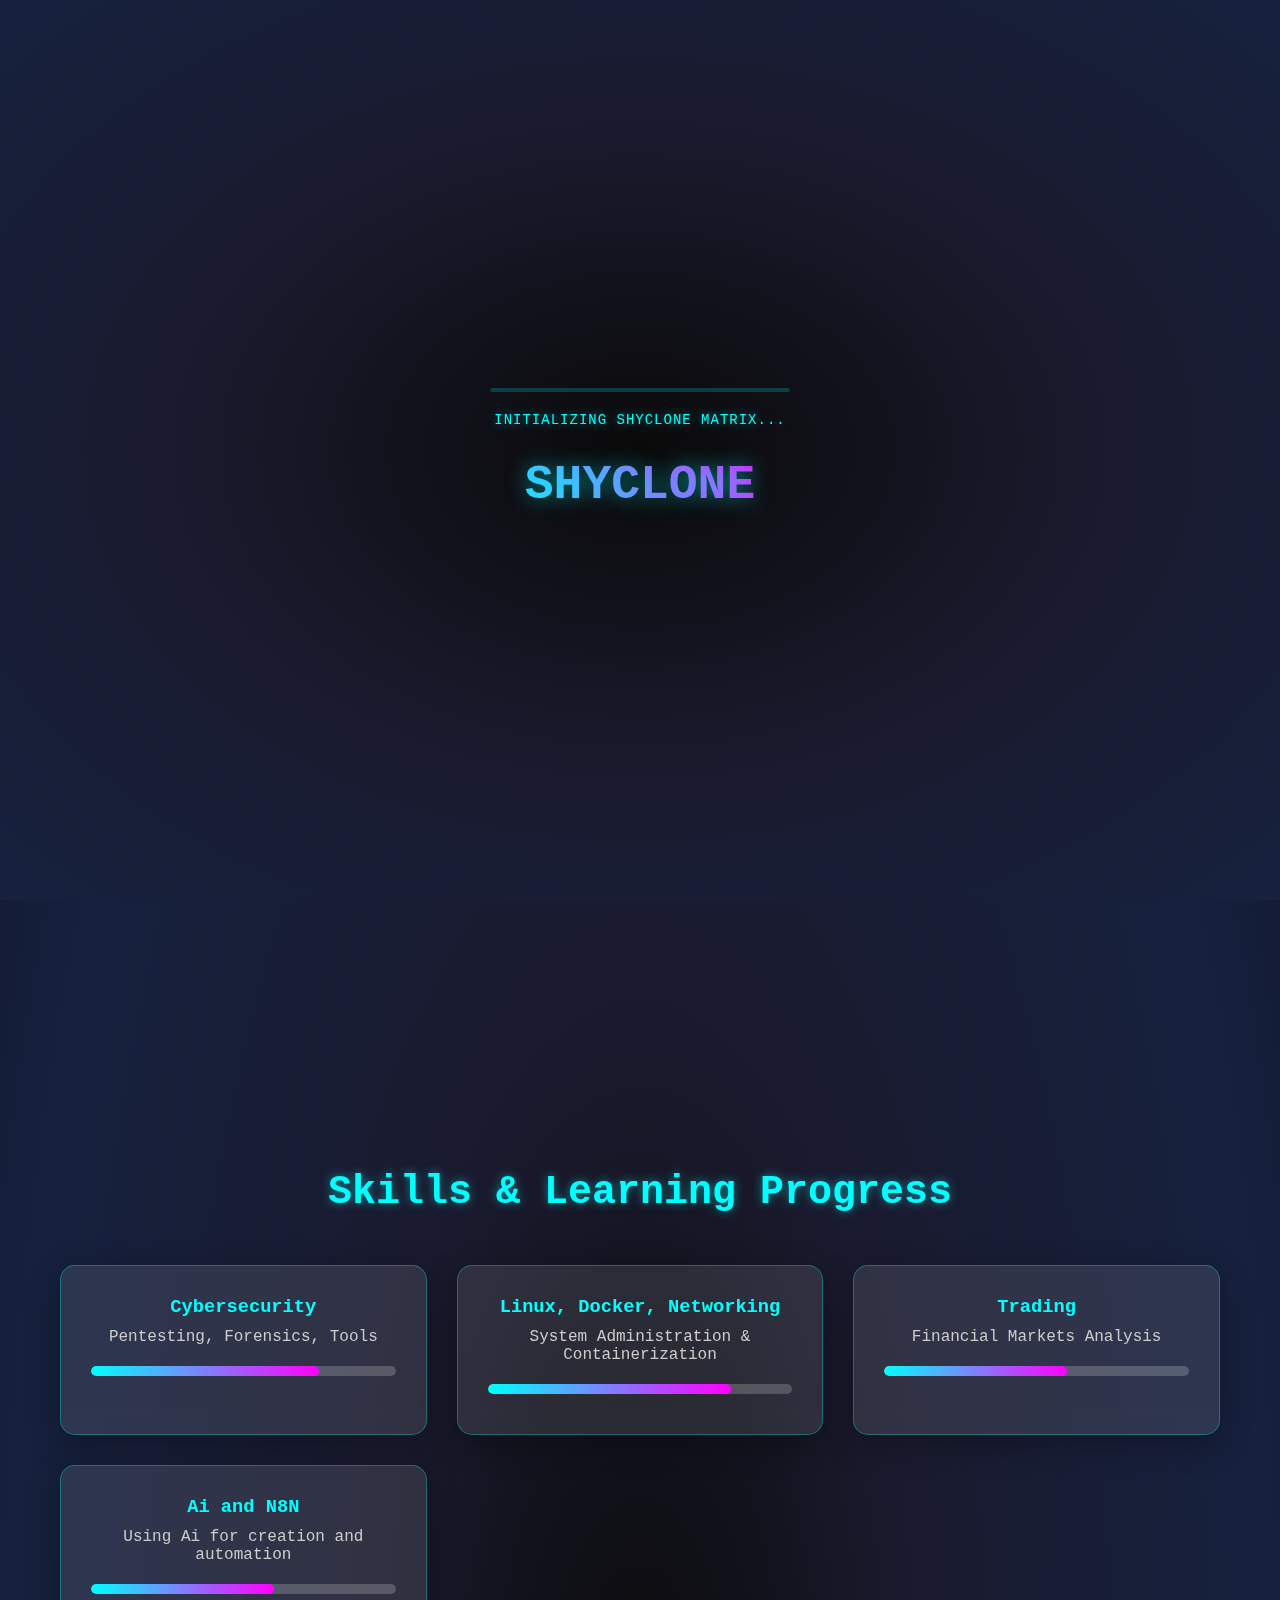
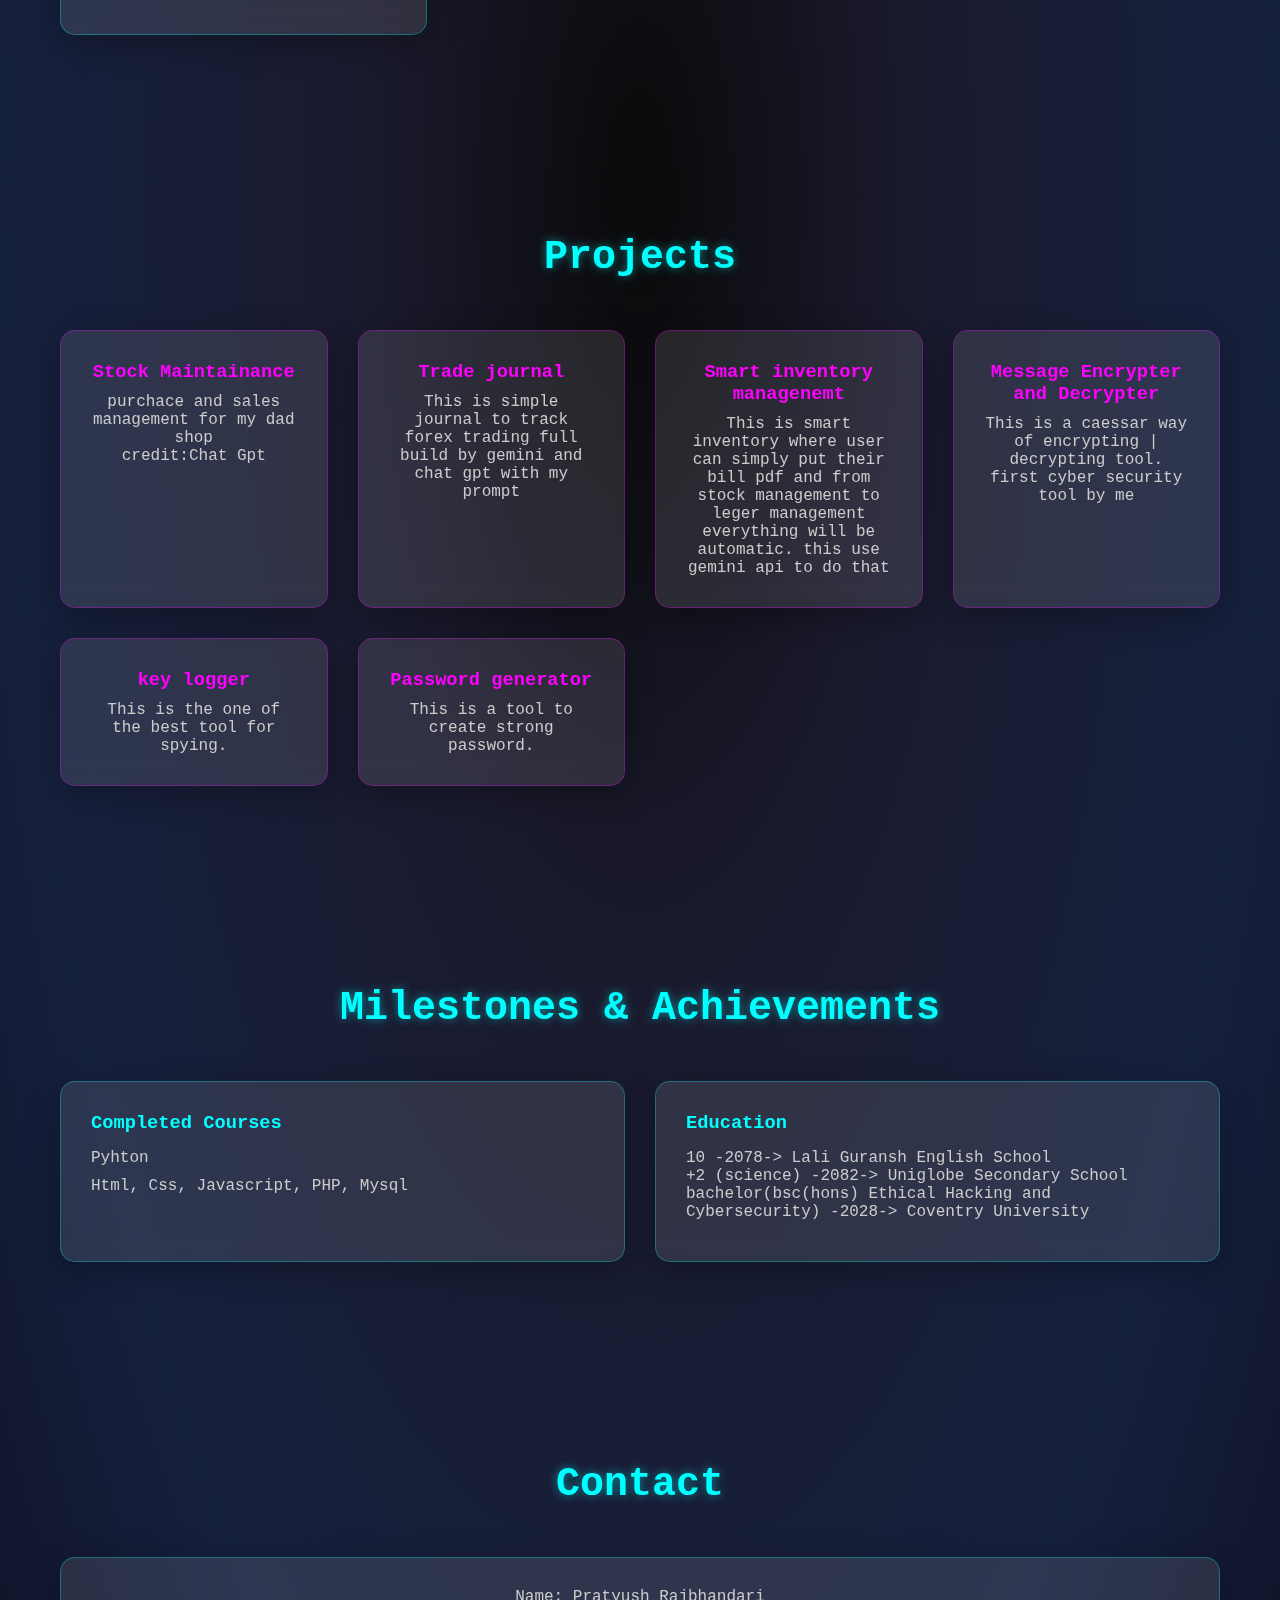
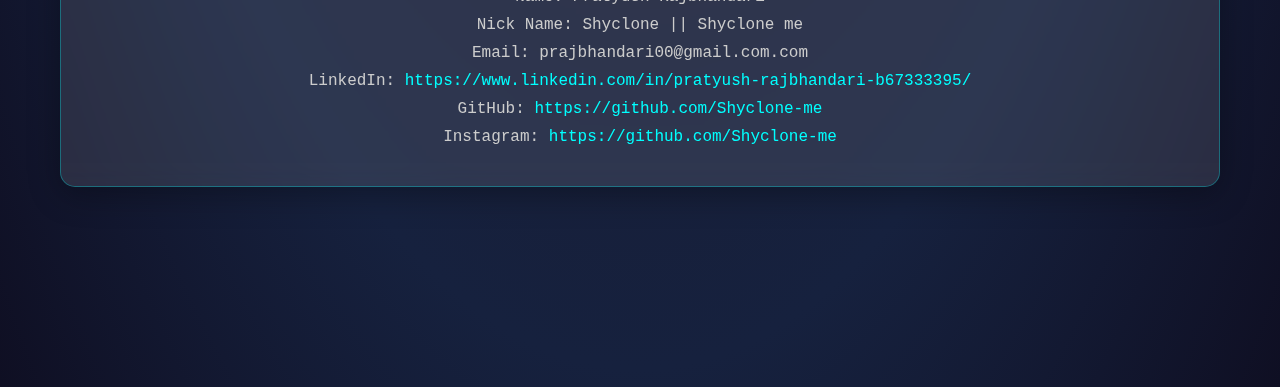
<file: shyclone-dashboard/index.html>
<!DOCTYPE html>
<html lang="en">
<head>
    <meta charset="UTF-8">
    <meta name="viewport" content="width=device-width, initial-scale=1.0">
    <title>Shyclone</title>
    <link rel="stylesheet" href="styles.css">
</head>
<body>
    <!-- Cyberpunk Background Elements -->
    <div class="digital-grid"></div>
    <div class="circuit-patterns"></div>
    <div class="matrix-rain">
        <div class="rain-column"></div>
        <div class="rain-column"></div>
        <div class="rain-column"></div>
        <div class="rain-column"></div>
        <div class="rain-column"></div>
        <div class="rain-column"></div>
        <div class="rain-column"></div>
        <div class="rain-column"></div>
        <div class="rain-column"></div>
    </div>
    <div class="network-nodes">
        <div class="node"></div>
        <div class="node"></div>
        <div class="node"></div>
        <div class="node"></div>
        <div class="node"></div>
        <div class="node"></div>
    </div>
    <div class="floating-icons">
        <div class="icon">🛡️</div>
        <div class="icon">🔒</div>
        <div class="icon">📡</div>
        <div class="icon">⚡</div>
    </div>
    <div class="particles">
        <div class="particle"></div>
        <div class="particle"></div>
        <div class="particle"></div>
        <div class="particle"></div>
        <div class="particle"></div>
        <div class="particle"></div>
        <div class="particle"></div>
        <div class="particle"></div>
        <div class="particle"></div>
        <div class="particle"></div>
    </div>
    <div class="holographic-elements">
        <div class="holo-panel"></div>
        <div class="holo-panel"></div>
    </div>
    <div class="glass-layer"></div>
    <div class="parallax-layer"></div>

    <div class="container">
        <!-- Hero Section -->
        <section class="hero">
            <div class="hero-content">
                <div class="avatar">
                    <img src="mobile mero 2609.jpg" alt="Shyclone Avatar" class="avatar-img">
                </div>
                <h1 class="name">Pratyush Rajbhandari</h1>
                <h2 class="title">Ethical Hacker | Python & Web Developer | Trader  </h2>
                <p class="subline">“Building secure systems, smart tools, and future-ready technology.”</p>
            </div>
            <div class="matrix-bg"></div>
        </section>

        <!-- Skills & Learning Progress -->
        <section class="skills">
            <h2>Skills & Learning Progress</h2>
            <div class="skill-cards">
                <div class="skill-card">
                    <h3>Cybersecurity</h3>
                    <p>Pentesting, Forensics, Tools</p>
                    <div class="progress-bar">
                        <div class="progress" style="width: 75%;"></div>
                    </div>
                </div>
                <div class="skill-card">
                    <h3>Linux, Docker, Networking</h3>
                    <p>System Administration & Containerization</p>
                    <div class="progress-bar">
                        <div class="progress" style="width: 80%;"></div>
                    </div>
                </div>
                <div class="skill-card">
                    <h3>Trading </h3>
                    <p>Financial Markets Analysis</p>
                    <div class="progress-bar">
                        <div class="progress" style="width: 60%;"></div>
                    </div>
                </div>

                <div class="skill-card">
                    <h3>Ai and N8N</h3>
                    <p>Using Ai for creation and automation</p>
                    <div class="progress-bar">
                        <div class="progress" style="width: 60%;"></div>
                    </div>
                </div>



            </div>
        </section>

       
        <section class="projects">
            <h2> Projects</h2>
            <div class="project-cards">
                <a class="project-card" href="https://knpmachinery.netlify.app/" target="_blank">
                    <h3>Stock Maintainance</h3>
                    <p>purchace and sales management for my dad shop<br> credit:Chat Gpt</p>
                </a>
                <a class="project-card" href="https://journal-trade.netlify.app/" target="_blank">
                    <h3>Trade journal</h3>
                    <p>This is simple journal to track forex trading full build by gemini and chat gpt with my prompt</p>
                </a>
                <a class="project-card" href="https://smartinventorymanagementsystem.netlify.app/" target="_blank">
                    <h3>Smart inventory managenemt</h3>
                    <p>This is smart inventory where user can simply put their bill pdf and from stock management to leger management everything will be automatic. this use gemini api to do that </p>
                </a>
                <a class="project-card" href="https://github.com/Shyclone-me/Encrypt-decrypt" target="_blank">
                    <h3>Message Encrypter and Decrypter</h3>
                    <p>This is a caessar way of encrypting | decrypting tool. first cyber security tool by me</p>
                </a>
                <a class="project-card" href="https://github.com/Shyclone-me/keylogger" target="_blank">
                    <h3>key logger </h3>
                    <p>This is the one of the best tool for spying.</p>
                </a>
                <a class="project-card" href="https://github.com/Shyclone-me/passwordgenerator" target="_blank">
                    <h3>Password generator </h3>
                    <p>This is a tool to create strong password.</p>
                </a>
            </div>
        </section>

        <!-- Milestones & Achievements -->
        <section class="milestones">
            <h2>Milestones & Achievements</h2>
            <div class="milestone-cards">
                <div class="milestone-card">
                    <h3>Completed Courses</h3>
                    <p>Pyhton</p>
                    <p>Html, Css, Javascript, PHP, Mysql</p>
                </div>
                <div class="milestone-card">
                    <h3>Education</h3>
                    <p>10 -2078-> Lali Guransh English School <br> +2 (science) -2082-> Uniglobe Secondary School <br> bachelor(bsc(hons) Ethical Hacking and Cybersecurity) -2028-> Coventry University   </p>
                </div>
            </div>
        </section>



        <!-- Contact Section -->
        <section class="contact">
            <h2>Contact</h2>
            <div class="contact-card">
                <p>Name: Pratyush Rajbhandari </p>
                <p>Nick Name: Shyclone || Shyclone me</p>
                <p>Email: prajbhandari00@gmail.com.com</p>
                <p>LinkedIn: <a href="https://www.linkedin.com/in/pratyush-rajbhandari-b67333395/" target="_blank">https://www.linkedin.com/in/pratyush-rajbhandari-b67333395/</a></p>
                <p>GitHub: <a href="https://github.com/Shyclone-me" target="_blank">https://github.com/Shyclone-me</a></p>
                <p>Instagram: <a href="https://github.com/Shyclone-me" target="_blank">https://github.com/Shyclone-me</a></p>
            </div>
        </section>
    </div>
    <script src="script.js"></script>
</body>
</html>
</file>
<file: shyclone-dashboard/styles.css>
/* Reset and Base Styles */
* {
    margin: 0;
    padding: 0;
    box-sizing: border-box;
}

body {
    font-family: 'Courier New', monospace;
    background: radial-gradient(ellipse at center, #0a0a0a 0%, #1a1a2e 30%, #16213e 70%, #0f0f23 100%);
    color: #ffffff;
    overflow-x: hidden;
    min-height: 100vh;
    position: relative;
}

/* Cyberpunk Background Layers */
body::before {
    content: '';
    position: fixed;
    top: 0;
    left: 0;
    width: 100%;
    height: 100%;
    background:
        radial-gradient(circle at 20% 20%, rgba(0, 255, 255, 0.1) 0%, transparent 50%),
        radial-gradient(circle at 80% 80%, rgba(255, 0, 255, 0.1) 0%, transparent 50%),
        linear-gradient(45deg, transparent 40%, rgba(0, 255, 255, 0.05) 50%, transparent 60%),
        linear-gradient(-45deg, transparent 40%, rgba(255, 0, 255, 0.05) 50%, transparent 60%);
    z-index: -2;
    animation: backgroundShift 20s ease-in-out infinite alternate;
}

body::after {
    content: '';
    position: fixed;
    top: 0;
    left: 0;
    width: 100%;
    height: 100%;
    background-image:
        repeating-linear-gradient(90deg, rgba(0, 255, 255, 0.03) 0px, rgba(0, 255, 255, 0.03) 1px, transparent 1px, transparent 20px),
        repeating-linear-gradient(0deg, rgba(255, 0, 255, 0.03) 0px, rgba(255, 0, 255, 0.03) 1px, transparent 1px, transparent 20px);
    z-index: -1;
    animation: gridPulse 10s ease-in-out infinite;
}

/* Digital Grid Overlay */
.digital-grid {
    position: fixed;
    top: 0;
    left: 0;
    width: 100%;
    height: 100%;
    background-image:
        linear-gradient(rgba(0, 255, 255, 0.1) 1px, transparent 1px),
        linear-gradient(90deg, rgba(0, 255, 255, 0.1) 1px, transparent 1px);
    background-size: 50px 50px;
    z-index: -3;
    animation: gridMove 30s linear infinite;
}

/* Circuit Patterns */
.circuit-patterns {
    position: fixed;
    top: 0;
    left: 0;
    width: 100%;
    height: 100%;
    background-image: url('data:image/svg+xml,<svg xmlns="http://www.w3.org/2000/svg" viewBox="0 0 100 100"><path d="M10 10 L90 10 L90 90 L10 90 Z" stroke="rgba(0,255,255,0.2)" stroke-width="0.5" fill="none"/><circle cx="20" cy="20" r="2" fill="rgba(255,0,255,0.3)"/><circle cx="80" cy="80" r="2" fill="rgba(0,255,255,0.3)"/><line x1="20" y1="20" x2="50" y2="50" stroke="rgba(0,255,255,0.2)" stroke-width="0.5"/><line x1="50" y1="50" x2="80" y2="80" stroke="rgba(255,0,255,0.2)" stroke-width="0.5"/></svg>');
    background-size: 200px 200px;
    opacity: 0.3;
    z-index: -4;
    animation: circuitFlow 15s ease-in-out infinite;
}

/* Matrix Rain Effect */
.matrix-rain {
    position: fixed;
    top: 0;
    left: 0;
    width: 100%;
    height: 100%;
    overflow: hidden;
    z-index: -5;
}

.matrix-rain .rain-column {
    position: absolute;
    top: -100px;
    width: 2px;
    height: 100px;
    background: linear-gradient(to bottom, transparent, rgba(0, 255, 255, 0.8), transparent);
    animation: matrixFall 3s linear infinite;
}

.matrix-rain .rain-column:nth-child(1) { left: 10%; animation-delay: 0s; }
.matrix-rain .rain-column:nth-child(2) { left: 20%; animation-delay: 0.5s; }
.matrix-rain .rain-column:nth-child(3) { left: 30%; animation-delay: 1s; }
.matrix-rain .rain-column:nth-child(4) { left: 40%; animation-delay: 1.5s; }
.matrix-rain .rain-column:nth-child(5) { left: 50%; animation-delay: 2s; }
.matrix-rain .rain-column:nth-child(6) { left: 60%; animation-delay: 2.5s; }
.matrix-rain .rain-column:nth-child(7) { left: 70%; animation-delay: 3s; }
.matrix-rain .rain-column:nth-child(8) { left: 80%; animation-delay: 3.5s; }
.matrix-rain .rain-column:nth-child(9) { left: 90%; animation-delay: 4s; }

/* Network Nodes */
.network-nodes {
    position: fixed;
    top: 0;
    left: 0;
    width: 100%;
    height: 100%;
    z-index: -6;
}

.network-nodes .node {
    position: absolute;
    width: 4px;
    height: 4px;
    background: rgba(0, 255, 255, 0.6);
    border-radius: 50%;
    box-shadow: 0 0 10px rgba(0, 255, 255, 0.8);
    animation: nodePulse 4s ease-in-out infinite;
}

.network-nodes .node:nth-child(1) { top: 20%; left: 15%; animation-delay: 0s; }
.network-nodes .node:nth-child(2) { top: 40%; left: 35%; animation-delay: 1s; }
.network-nodes .node:nth-child(3) { top: 60%; left: 55%; animation-delay: 2s; }
.network-nodes .node:nth-child(4) { top: 80%; left: 75%; animation-delay: 3s; }
.network-nodes .node:nth-child(5) { top: 30%; left: 85%; animation-delay: 0.5s; }
.network-nodes .node:nth-child(6) { top: 70%; left: 25%; animation-delay: 1.5s; }

/* Floating Security Icons */
.floating-icons {
    position: fixed;
    top: 0;
    left: 0;
    width: 100%;
    height: 100%;
    z-index: -7;
}

.floating-icons .icon {
    position: absolute;
    font-size: 24px;
    color: rgba(255, 0, 255, 0.4);
    animation: floatIcon 20s ease-in-out infinite;
}

.floating-icons .icon:nth-child(1) { top: 10%; left: 10%; content: '🛡️'; animation-delay: 0s; }
.floating-icons .icon:nth-child(2) { top: 20%; left: 80%; content: '🔒'; animation-delay: 5s; }
.floating-icons .icon:nth-child(3) { top: 70%; left: 20%; content: '📡'; animation-delay: 10s; }
.floating-icons .icon:nth-child(4) { top: 50%; left: 60%; content: '⚡'; animation-delay: 15s; }

/* Particle Effects */
.particles {
    position: fixed;
    top: 0;
    left: 0;
    width: 100%;
    height: 100%;
    z-index: -8;
}

.particles .particle {
    position: absolute;
    width: 2px;
    height: 2px;
    background: rgba(0, 255, 255, 0.5);
    border-radius: 50%;
    animation: particleFloat 10s linear infinite;
}

.particles .particle:nth-child(1) { top: 10%; left: 20%; animation-delay: 0s; }
.particles .particle:nth-child(2) { top: 30%; left: 40%; animation-delay: 1s; }
.particles .particle:nth-child(3) { top: 50%; left: 60%; animation-delay: 2s; }
.particles .particle:nth-child(4) { top: 70%; left: 80%; animation-delay: 3s; }
.particles .particle:nth-child(5) { top: 90%; left: 30%; animation-delay: 4s; }
.particles .particle:nth-child(6) { top: 20%; left: 70%; animation-delay: 5s; }
.particles .particle:nth-child(7) { top: 40%; left: 10%; animation-delay: 6s; }
.particles .particle:nth-child(8) { top: 60%; left: 90%; animation-delay: 7s; }
.particles .particle:nth-child(9) { top: 80%; left: 50%; animation-delay: 8s; }
.particles .particle:nth-child(10) { top: 15%; left: 85%; animation-delay: 9s; }

/* Holographic Interface Elements */
.holographic-elements {
    position: fixed;
    top: 0;
    left: 0;
    width: 100%;
    height: 100%;
    z-index: -9;
}

.holographic-elements .holo-panel {
    position: absolute;
    width: 200px;
    height: 100px;
    background: rgba(0, 255, 255, 0.1);
    border: 1px solid rgba(0, 255, 255, 0.3);
    border-radius: 10px;
    backdrop-filter: blur(5px);
    animation: holoGlow 8s ease-in-out infinite;
}

.holographic-elements .holo-panel:nth-child(1) { top: 10%; left: 5%; animation-delay: 0s; }
.holographic-elements .holo-panel:nth-child(2) { top: 60%; right: 5%; animation-delay: 4s; }

/* Glassmorphism Layers */
.glass-layer {
    position: fixed;
    top: 0;
    left: 0;
    width: 100%;
    height: 100%;
    background: rgba(255, 255, 255, 0.05);
    backdrop-filter: blur(1px);
    z-index: -10;
}

/* 3D Parallax Illusion */
.parallax-layer {
    position: fixed;
    top: 0;
    left: 0;
    width: 100%;
    height: 100%;
    background: linear-gradient(45deg, rgba(0, 255, 255, 0.02), rgba(255, 0, 255, 0.02));
    transform: translateZ(-1px);
    z-index: -11;
}

/* Keyframe Animations */
@keyframes backgroundShift {
    0% { opacity: 0.8; }
    100% { opacity: 1; }
}

@keyframes gridPulse {
    0%, 100% { opacity: 0.3; }
    50% { opacity: 0.6; }
}

@keyframes gridMove {
    0% { transform: translate(0, 0); }
    100% { transform: translate(50px, 50px); }
}

@keyframes circuitFlow {
    0% { transform: scale(1); }
    50% { transform: scale(1.05); }
    100% { transform: scale(1); }
}

@keyframes matrixFall {
    0% { transform: translateY(-100px); opacity: 0; }
    10% { opacity: 1; }
    90% { opacity: 1; }
    100% { transform: translateY(100vh); opacity: 0; }
}

@keyframes nodePulse {
    0%, 100% { transform: scale(1); opacity: 0.6; }
    50% { transform: scale(1.2); opacity: 1; }
}

@keyframes floatIcon {
    0%, 100% { transform: translateY(0px) rotate(0deg); }
    25% { transform: translateY(-10px) rotate(90deg); }
    50% { transform: translateY(0px) rotate(180deg); }
    75% { transform: translateY(10px) rotate(270deg); }
}

@keyframes particleFloat {
    0% { transform: translateY(0px) translateX(0px); }
    25% { transform: translateY(-20px) translateX(10px); }
    50% { transform: translateY(-40px) translateX(0px); }
    75% { transform: translateY(-20px) translateX(-10px); }
    100% { transform: translateY(0px) translateX(0px); }
}

@keyframes holoGlow {
    0%, 100% { box-shadow: 0 0 20px rgba(0, 255, 255, 0.3); }
    50% { box-shadow: 0 0 40px rgba(0, 255, 255, 0.6); }
}

/* Add HTML elements for dynamic content */
.digital-grid, .circuit-patterns, .matrix-rain, .network-nodes, .floating-icons, .particles, .holographic-elements, .glass-layer, .parallax-layer {
    pointer-events: none;
}

/* Loading Animation Styles */
.loading-screen {
    position: fixed;
    top: 0;
    left: 0;
    width: 100%;
    height: 100%;
    background: radial-gradient(ellipse at center, #0a0a0a 0%, #1a1a2e 50%, #16213e 100%);
    display: flex;
    align-items: center;
    justify-content: center;
    z-index: 9999;
    transition: opacity 1s ease-out;
}

.loading-screen.fade-out {
    opacity: 0;
}

.loading-content {
    text-align: center;
    color: #00ffff;
}

.neon-loader {
    margin-bottom: 30px;
}

.loader-bar {
    width: 300px;
    height: 4px;
    background: rgba(0, 255, 255, 0.2);
    border-radius: 2px;
    margin: 0 auto 20px;
    position: relative;
    overflow: hidden;
}

.loader-bar::after {
    content: '';
    position: absolute;
    top: 0;
    left: -100%;
    width: 100%;
    height: 100%;
    background: linear-gradient(90deg, transparent, #00ffff, transparent);
    animation: loaderProgress 3s ease-in-out infinite;
}

.loader-text {
    font-family: 'Courier New', monospace;
    font-size: 14px;
    color: #00ffff;
    text-shadow: 0 0 10px rgba(0, 255, 255, 0.5);
    letter-spacing: 1px;
}

.glitch-text {
    font-size: 48px;
    font-weight: bold;
    background: linear-gradient(45deg, #00ffff, #ff00ff);
    -webkit-background-clip: text;
    -webkit-text-fill-color: transparent;
    background-clip: text;
    text-shadow: 0 0 20px rgba(0, 255, 255, 0.5);
    animation: glitch 2s ease-in-out infinite;
    margin-top: 20px;
}

@keyframes loaderProgress {
    0% { left: -100%; }
    50% { left: 100%; }
    100% { left: 100%; }
}

@keyframes glitch {
    0%, 100% { transform: translate(0); }
    20% { transform: translate(-2px, 2px); }
    40% { transform: translate(-2px, -2px); }
    60% { transform: translate(2px, 2px); }
    80% { transform: translate(2px, -2px); }
}

/* Scroll Glow Effect */
.scroll-glow {
    position: fixed;
    top: 0;
    left: 0;
    width: 100%;
    height: 100%;
    background: radial-gradient(circle at center, rgba(0, 255, 255, 0.1) 0%, transparent 70%);
    pointer-events: none;
    z-index: -12;
    opacity: 0;
    transition: opacity 0.3s ease;
}

/* Enhanced Vignette and Shadow Effects */
body::before {
    background:
        radial-gradient(circle at center, transparent 60%, rgba(0, 0, 0, 0.3) 100%),
        linear-gradient(to bottom, transparent 0%, rgba(0, 0, 0, 0.1) 100%);
}

/* Smooth Scrolling */
html {
    scroll-behavior: smooth;
}

/* Enhanced Glassmorphism */
.skill-card, .project-card, .milestone-card, .contact-card {
    backdrop-filter: blur(15px);
    -webkit-backdrop-filter: blur(15px);
    border: 1px solid rgba(0, 255, 255, 0.2);
    box-shadow:
        0 8px 32px rgba(0, 0, 0, 0.3),
        inset 0 1px 0 rgba(255, 255, 255, 0.1);
}

/* Subtle Inner Glow on Cards */
.skill-card::before, .project-card::before, .milestone-card::before, .contact-card::before {
    content: '';
    position: absolute;
    top: 0;
    left: 0;
    right: 0;
    bottom: 0;
    background: linear-gradient(45deg, rgba(0, 255, 255, 0.05), rgba(255, 0, 255, 0.05));
    border-radius: inherit;
    z-index: -1;
    opacity: 0;
    transition: opacity 0.3s ease;
}

.skill-card:hover::before, .project-card:hover::before, .milestone-card:hover::before, .contact-card:hover::before {
    opacity: 1;
}

.container {
    max-width: 1200px;
    margin: 0 auto;
    padding: 20px;
}

/* Hero Section */
.hero {
    position: relative;
    height: 100vh;
    display: flex;
    align-items: center;
    justify-content: center;
    text-align: center;
    overflow: hidden;
}

.hero-content {
    z-index: 2;
    position: relative;
}

.name {
    font-size: 4rem;
    font-weight: bold;
    background: linear-gradient(45deg, #00ffff, #ff00ff);
    -webkit-background-clip: text;
    -webkit-text-fill-color: transparent;
    background-clip: text;
    text-shadow: 0 0 20px rgba(0, 255, 255, 0.5);
    animation: glow 2s ease-in-out infinite alternate;
}

.title {
    font-size: 2rem;
    margin: 20px 0;
    color: #00ffff;
    text-shadow: 0 0 10px rgba(0, 255, 255, 0.5);
}

.subline {
    font-size: 1.2rem;
    margin-bottom: 30px;
    color: #cccccc;
}

.avatar {
    margin-top: 30px;
}

.avatar-img {
    width: 150px;
    height: 150px;
    border-radius: 50%;
    border: 3px solid #00ffff;
    box-shadow: 0 0 20px rgba(0, 255, 255, 0.5);
    transition: transform 0.3s ease;
}

.avatar-img:hover {
    transform: scale(1.1);
}

.matrix-bg {
    position: absolute;
    top: 0;
    left: 0;
    width: 100%;
    height: 100%;
    background: url('data:image/svg+xml,<svg xmlns="http://www.w3.org/2000/svg" viewBox="0 0 100 100"><text fill="%2300ffff" font-size="10" x="10" y="20">01010101</text><text fill="%23ff00ff" font-size="10" x="30" y="40">10101010</text><text fill="%2300ffff" font-size="10" x="50" y="60">01010101</text></svg>');
    opacity: 0.1;
    animation: matrix 10s linear infinite;
}

@keyframes glow {
    from { text-shadow: 0 0 20px rgba(0, 255, 255, 0.5); }
    to { text-shadow: 0 0 30px rgba(0, 255, 255, 0.8), 0 0 40px rgba(255, 0, 255, 0.3); }
}

@keyframes matrix {
    0% { transform: translateY(0); }
    100% { transform: translateY(-100px); }
}

/* Section Styles */
section {
    margin: 100px 0;
    padding: 50px 0;
}

h2 {
    font-size: 2.5rem;
    text-align: center;
    margin-bottom: 50px;
    color: #00ffff;
    text-shadow: 0 0 10px rgba(0, 255, 255, 0.5);
}

/* Skills Section */
.skill-cards {
    display: grid;
    grid-template-columns: repeat(auto-fit, minmax(300px, 1fr));
    gap: 30px;
}

.skill-card {
    background: rgba(255, 255, 255, 0.1);
    backdrop-filter: blur(10px);
    border: 1px solid rgba(0, 255, 255, 0.3);
    border-radius: 15px;
    padding: 30px;
    text-align: center;
    transition: all 0.3s ease;
    box-shadow: 0 8px 32px rgba(0, 0, 0, 0.3);
}

.skill-card:hover {
    transform: translateY(-10px);
    box-shadow: 0 15px 40px rgba(0, 255, 255, 0.2);
    border-color: #ff00ff;
}

.skill-card h3 {
    margin-bottom: 10px;
    color: #00ffff;
}

.skill-card p {
    margin-bottom: 20px;
    color: #cccccc;
}

.progress-bar {
    width: 100%;
    height: 10px;
    background: rgba(255, 255, 255, 0.2);
    border-radius: 5px;
    overflow: hidden;
    margin-bottom: 10px;
}

.progress {
    height: 100%;
    background: linear-gradient(90deg, #00ffff, #ff00ff);
    border-radius: 5px;
    transition: width 1s ease;
}

/* Projects Section */
.project-cards {
    display: grid;
    grid-template-columns: repeat(auto-fit, minmax(250px, 1fr));
    gap: 30px;
}

.project-card {
    display: block;
    text-decoration: none;
    background: rgba(255, 255, 255, 0.1);
    backdrop-filter: blur(10px);
    border: 1px solid rgba(255, 0, 255, 0.3);
    border-radius: 15px;
    padding: 30px;
    text-align: center;
    transition: all 0.3s ease;
    box-shadow: 0 8px 32px rgba(0, 0, 0, 0.3);
}

.project-card:hover {
    transform: translateY(-10px);
    box-shadow: 0 15px 40px rgba(255, 0, 255, 0.2);
    border-color: #00ffff;
}

.project-card h3 {
    margin-bottom: 10px;
    color: #ff00ff;
}

.project-card p {
    color: #cccccc;
}

/* Milestones Section */
.milestone-cards {
    display: grid;
    grid-template-columns: repeat(auto-fit, minmax(300px, 1fr));
    gap: 30px;
}

.milestone-card {
    background: rgba(255, 255, 255, 0.1);
    backdrop-filter: blur(10px);
    border: 1px solid rgba(0, 255, 255, 0.3);
    border-radius: 15px;
    padding: 30px;
    transition: all 0.3s ease;
    box-shadow: 0 8px 32px rgba(0, 0, 0, 0.3);
}

.milestone-card:hover {
    transform: translateY(-10px);
    box-shadow: 0 15px 40px rgba(0, 255, 255, 0.2);
    border-color: #ff00ff;
}

.milestone-card h3 {
    margin-bottom: 15px;
    color: #00ffff;
}

.milestone-card p {
    margin-bottom: 10px;
    color: #cccccc;
}

/* Widgets Section */
.widget-grid {
    display: grid;
    grid-template-columns: repeat(auto-fit, minmax(300px, 1fr));
    gap: 30px;
}

.widget {
    background: rgba(255, 255, 255, 0.1);
    backdrop-filter: blur(10px);
    border: 1px solid rgba(255, 0, 255, 0.3);
    border-radius: 15px;
    padding: 30px;
    transition: all 0.3s ease;
    box-shadow: 0 8px 32px rgba(0, 0, 0, 0.3);
}

.widget:hover {
    transform: translateY(-10px);
    box-shadow: 0 15px 40px rgba(255, 0, 255, 0.2);
    border-color: #00ffff;
}



/* Contact Section */
.contact-card {
    background: rgba(255, 255, 255, 0.1);
    backdrop-filter: blur(10px);
    border: 1px solid rgba(0, 255, 255, 0.3);
    border-radius: 15px;
    padding: 30px;
    text-align: center;
    box-shadow: 0 8px 32px rgba(0, 0, 0, 0.3);
    margin-bottom: 30px;
}

.contact-card p {
    margin-bottom: 10px;
    color: #cccccc;
}

.contact-card a {
    color: #00ffff;
    text-decoration: none;
    transition: color 0.3s ease;
}

.contact-card a:hover {
    color: #ff00ff;
}



/* Responsive Design */
@media (max-width: 768px) {
    .name {
        font-size: 3rem;
    }

    .title {
        font-size: 1.5rem;
    }

    .subline {
        font-size: 1rem;
    }

    h2 {
        font-size: 2rem;
    }

    .skill-cards, .project-cards, .milestone-cards, .widget-grid {
        grid-template-columns: 1fr;
    }

    section {
        margin: 50px 0;
        padding: 30px 0;
    }
}

/* Animations */
@keyframes fadeInUp {
    from {
        opacity: 0;
        transform: translateY(30px);
    }
    to {
        opacity: 1;
        transform: translateY(0);
    }
}

section {
    animation: fadeInUp 1s ease-out;
}
</file>
